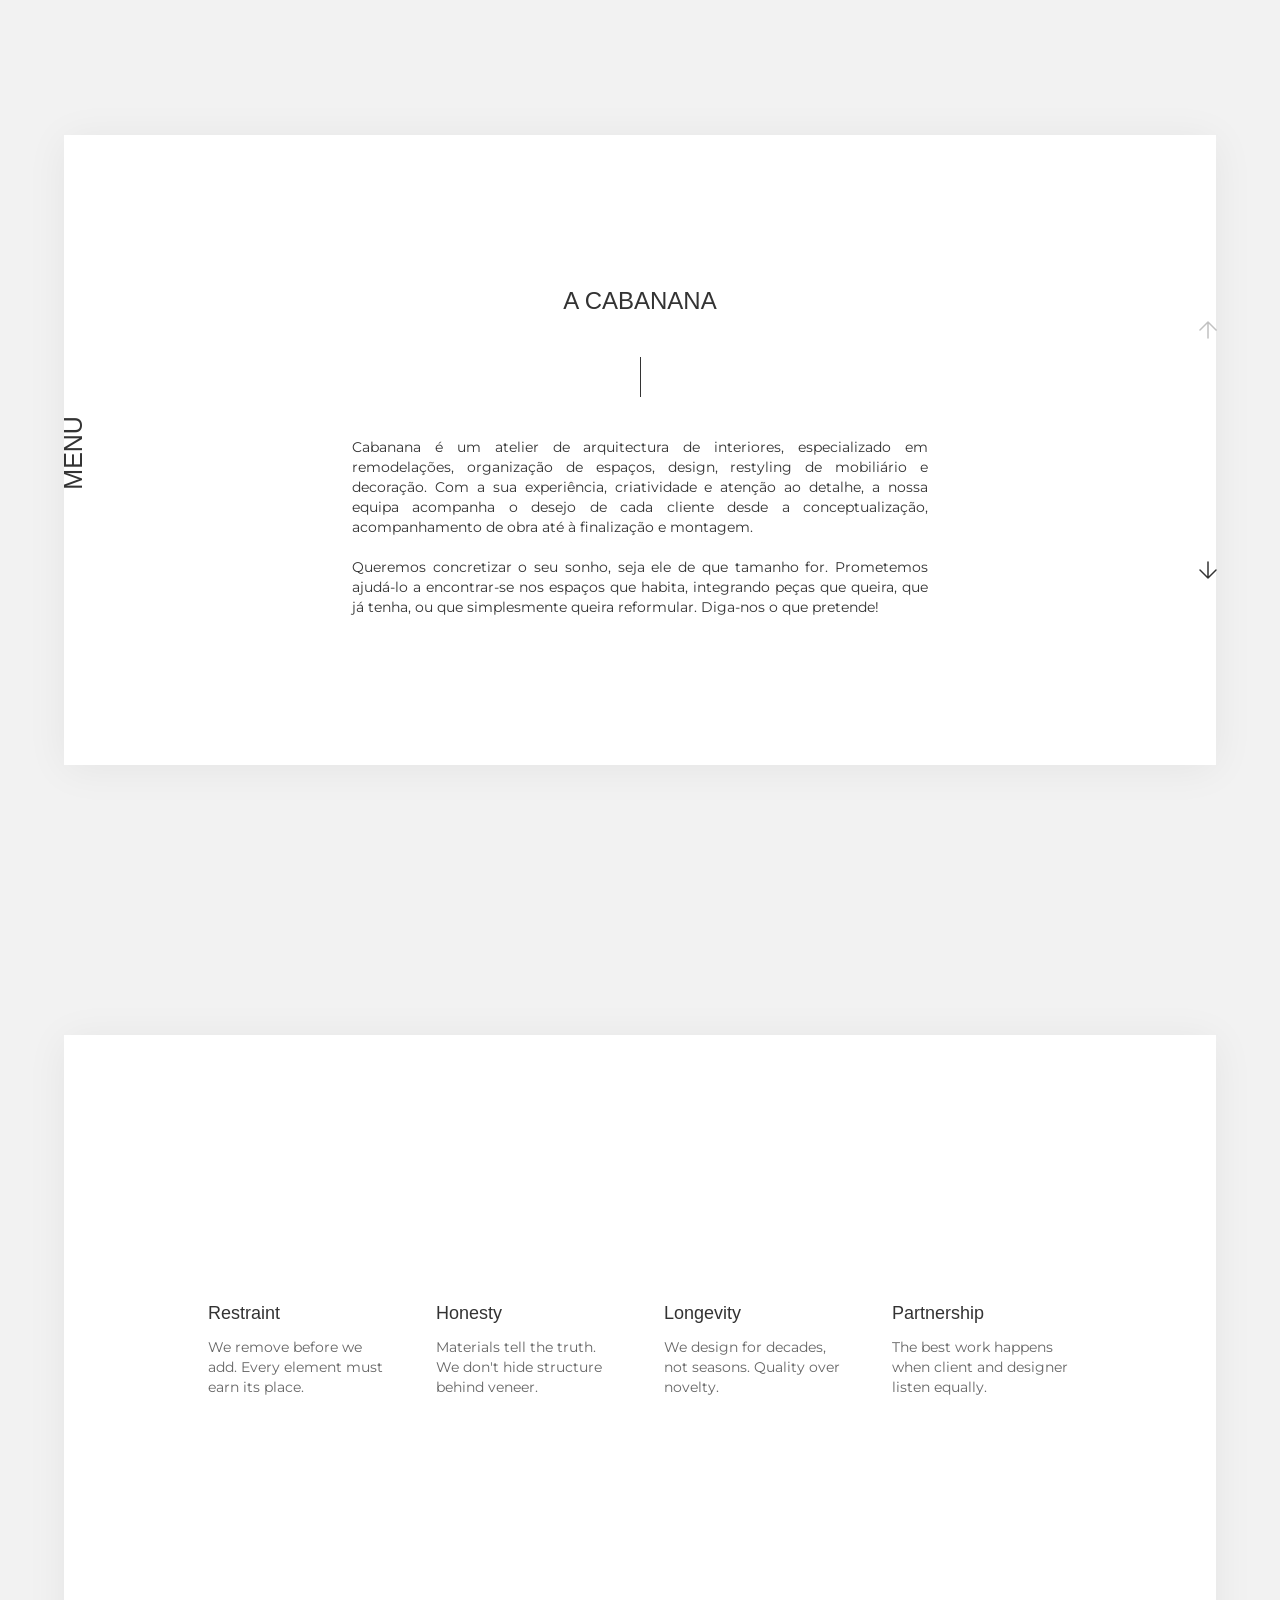
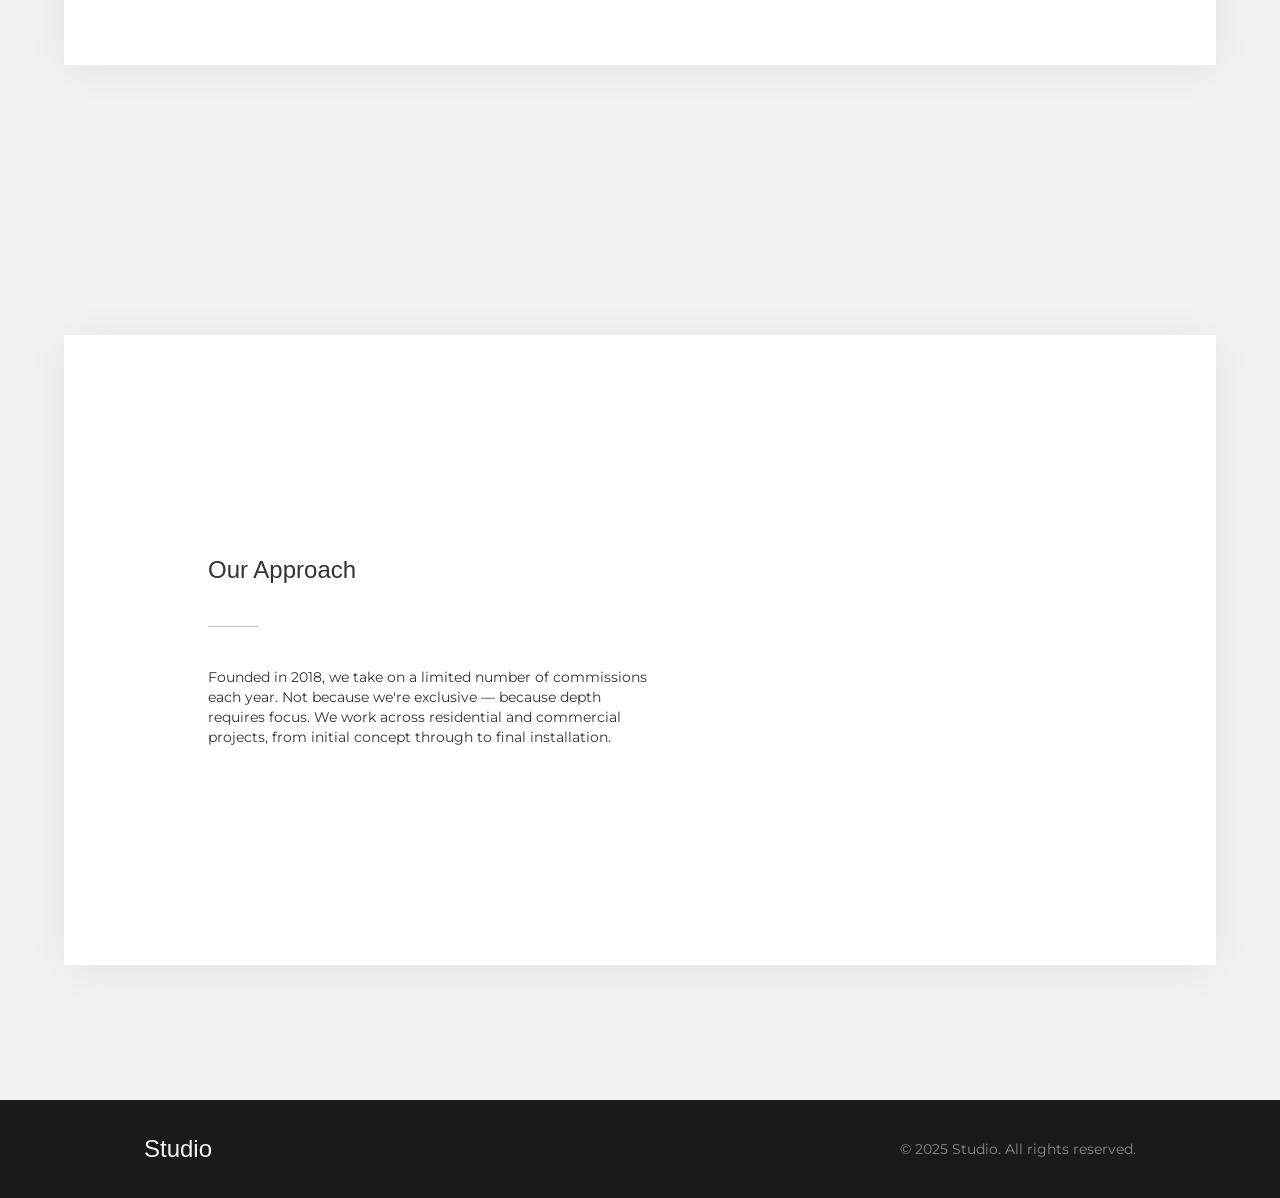
<file: studio-system/pages/about/index.html>
<!DOCTYPE html>
<html lang="en">
<head>
  <meta charset="UTF-8">
  <meta name="viewport" content="width=device-width, initial-scale=1.0">
  <title>About — Studio</title>
  <meta name="description" content="Architecture and interior design studio.">
  <link rel="stylesheet" href="../../tokens/tokens.css">
  <link rel="stylesheet" href="../../tokens/fonts.css">
  <link rel="stylesheet" href="../../components/nav-sidebar/nav-sidebar.css">
  <link rel="stylesheet" href="../../components/nav-sidebar/menu-overlay.css">
  <link rel="stylesheet" href="../../components/section/section.css">
  <link rel="stylesheet" href="about.css">
</head>
<body>

  <!-- ── Left Sidebar: MENU rotated text ─────── -->
  <div class="nav-sidebar nav-sidebar--left" id="nav-left">
    <div class="nav-sidebar__menu-text" id="menu-trigger" role="button" tabindex="0">MENU</div>
  </div>

  <!-- ── Right Sidebar: Up/down chevrons ────── -->
  <div class="nav-sidebar nav-sidebar--right" id="nav-right">
    <button class="nav-arrow nav-arrow--up" id="scroll-up" aria-label="Previous">
      <svg width="40" height="40" viewBox="0 0 40 40" fill="none">
        <path d="M20 12L20 28M12 20L20 12L28 20" stroke="currentColor" stroke-width="1.5" stroke-linecap="round" stroke-linejoin="round"/>
      </svg>
    </button>
    <div class="nav-sidebar__divider"></div>
    <button class="nav-arrow nav-arrow--down" id="scroll-down" aria-label="Next">
      <svg width="40" height="40" viewBox="0 0 40 40" fill="none">
        <path d="M20 28L20 12M12 20L20 28L28 20" stroke="currentColor" stroke-width="1.5" stroke-linecap="round" stroke-linejoin="round"/>
      </svg>
    </button>
  </div>

  <!-- ── Menu Overlay ──────────────── -->
  <div class="menu-overlay" id="menu-overlay" aria-hidden="true">
    <button class="menu-overlay__close" id="menu-close" aria-label="Close menu">
      <svg width="50" height="50" viewBox="0 0 50 50" fill="none">
        <path d="M10 10L40 40M40 10L10 40" stroke="#F4F4F4" stroke-width="1.5"/>
      </svg>
    </button>
    <nav class="menu-overlay__nav">
      <a href="/pages/about/" class="menu-overlay__link">SOBRE NÓS</a>
      <a href="/pages/project/" class="menu-overlay__link">PROJETOS</a>
      <a href="/pages/services/" class="menu-overlay__link">UPCYCLING</a>
      <a href="/pages/contact/" class="menu-overlay__link">CONTACTO</a>
    </nav>
    <div class="menu-overlay__social">
      <a href="mailto:atelier@studio.com" class="menu-overlay__social-link">
        <svg width="70" height="70" viewBox="0 0 70 70" fill="none"><rect x="15" y="15" width="40" height="40" stroke="#F4F4F4" stroke-width="1.5" fill="none"/></svg>
      </a>
      <a href="#" class="menu-overlay__social-link">
        <svg width="75" height="75" viewBox="0 0 75 75" fill="none"><rect x="15" y="15" width="45" height="45" stroke="#F4F4F4" stroke-width="1.5" fill="none"/></svg>
      </a>
      <a href="#" class="menu-overlay__social-link">
        <svg width="70" height="70" viewBox="0 0 70 70" fill="none"><rect x="15" y="15" width="40" height="40" stroke="#F4F4F4" stroke-width="1.5" fill="none"/></svg>
      </a>
    </div>
  </div>

  <!-- ── About Hero ─── Text-only centered white box -->
  <section class="section section--about" id="About">
    <div class="section__white-box about__white-box">
      <h1 class="about__heading">A CABANANA</h1>
      <div class="about__divider"></div>
      <p class="about__text">
        Cabanana é um atelier de arquitectura de interiores, especializado em remodelações,
        organização de espaços, design, restyling de mobiliário e decoração. Com a sua
        experiência, criatividade e atenção ao detalhe, a nossa equipa acompanha o desejo
        de cada cliente desde a conceptualização, acompanhamento de obra até à finalização
        e montagem.<br><br>
        Queremos concretizar o seu sonho, seja ele de que tamanho for. Prometemos ajudá-lo
        a encontrar-se nos espaços que habita, integrando peças que queira, que já tenha, ou
        que simplesmente queira reformular. Diga-nos o que pretende!
      </p>
    </div>
  </section>

  <!-- ── Values Section ─── 4-column grid in white box -->
  <section class="section section--values" id="Values">
    <div class="section__white-box values__white-box">
      <div class="values__grid">
        <div class="values__item">
          <h2 class="values__title">Restraint</h2>
          <p class="values__desc">We remove before we add. Every element must earn its place.</p>
        </div>
        <div class="values__item">
          <h2 class="values__title">Honesty</h2>
          <p class="values__desc">Materials tell the truth. We don't hide structure behind veneer.</p>
        </div>
        <div class="values__item">
          <h2 class="values__title">Longevity</h2>
          <p class="values__desc">We design for decades, not seasons. Quality over novelty.</p>
        </div>
        <div class="values__item">
          <h2 class="values__title">Partnership</h2>
          <p class="values__desc">The best work happens when client and designer listen equally.</p>
        </div>
      </div>
    </div>
  </section>

  <!-- ── Studio Approach ─── -->
  <section class="section section--studio" id="Studio">
    <div class="section__white-box studio__white-box">
      <h1 class="studio__heading">Our Approach</h1>
      <div class="studio__divider"></div>
      <p class="studio__text">
        Founded in 2018, we take on a limited number of commissions each year.
        Not because we're exclusive — because depth requires focus. We work
        across residential and commercial projects, from initial concept through
        to final installation.
      </p>
    </div>
  </section>

  <footer class="site-footer">
    <p class="site-footer__brand">Studio</p>
    <p class="site-footer__copy">© 2025 Studio. All rights reserved.</p>
  </footer>

  <script type="module">
    import NavSidebar from '../../components/nav-sidebar/nav-sidebar.js';
    const sidebar = new NavSidebar();
  </script>
</body>
</html>
</file>
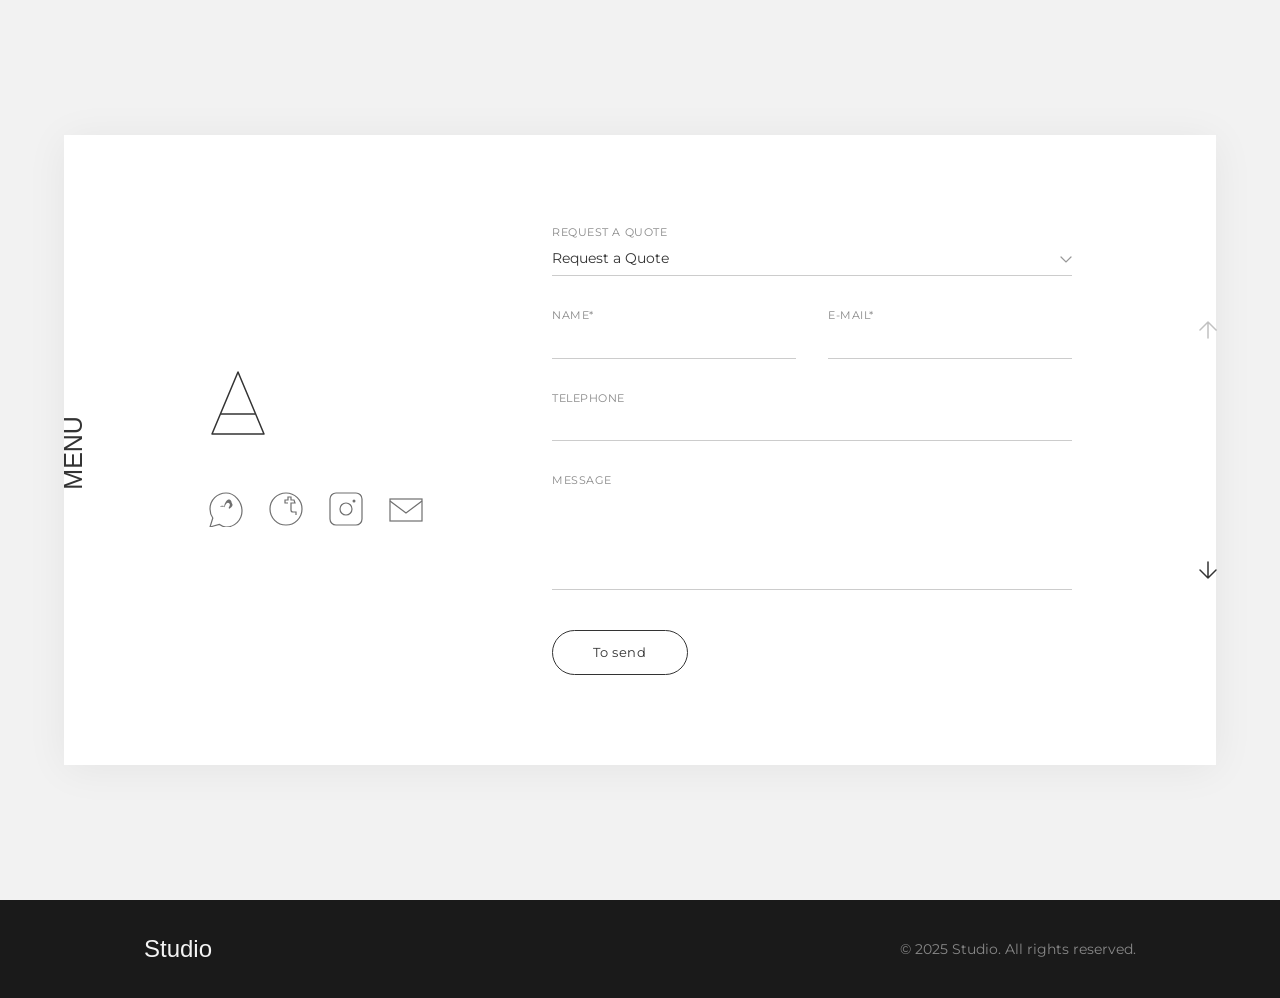
<file: studio-system/pages/contact/index.html>
<!DOCTYPE html>
<html lang="en">
<head>
  <meta charset="UTF-8">
  <meta name="viewport" content="width=device-width, initial-scale=1.0">
  <title>Contact — Studio</title>
  <meta name="description" content="Get in touch with Studio.">
  <link rel="stylesheet" href="../../tokens/tokens.css">
  <link rel="stylesheet" href="../../tokens/fonts.css">
  <link rel="stylesheet" href="../../components/nav-sidebar/nav-sidebar.css">
  <link rel="stylesheet" href="../../components/nav-sidebar/menu-overlay.css">
  <link rel="stylesheet" href="../../components/section/section.css">
  <link rel="stylesheet" href="contact.css">
</head>
<body>

  <!-- ── Left Sidebar: MENU rotated text ─────── -->
  <div class="nav-sidebar nav-sidebar--left" id="nav-left">
    <div class="nav-sidebar__menu-text" id="menu-trigger" role="button" tabindex="0">MENU</div>
  </div>

  <!-- ── Right Sidebar: Up/down chevrons ────── -->
  <div class="nav-sidebar nav-sidebar--right" id="nav-right">
    <button class="nav-arrow nav-arrow--up" id="scroll-up" aria-label="Previous">
      <svg width="40" height="40" viewBox="0 0 40 40" fill="none">
        <path d="M20 12L20 28M12 20L20 12L28 20" stroke="currentColor" stroke-width="1.5" stroke-linecap="round" stroke-linejoin="round"/>
      </svg>
    </button>
    <div class="nav-sidebar__divider"></div>
    <button class="nav-arrow nav-arrow--down" id="scroll-down" aria-label="Next">
      <svg width="40" height="40" viewBox="0 0 40 40" fill="none">
        <path d="M20 28L20 12M12 20L20 28L28 20" stroke="currentColor" stroke-width="1.5" stroke-linecap="round" stroke-linejoin="round"/>
      </svg>
    </button>
  </div>

  <!-- ── Menu Overlay ──────────────── -->
  <div class="menu-overlay" id="menu-overlay" aria-hidden="true">
    <button class="menu-overlay__close" id="menu-close" aria-label="Close menu">
      <svg width="50" height="50" viewBox="0 0 50 50" fill="none">
        <path d="M10 10L40 40M40 10L10 40" stroke="#F4F4F4" stroke-width="1.5"/>
      </svg>
    </button>
    <nav class="menu-overlay__nav">
      <a href="/pages/about/" class="menu-overlay__link">SOBRE NÓS</a>
      <a href="/pages/project/" class="menu-overlay__link">PROJETOS</a>
      <a href="/pages/services/" class="menu-overlay__link">UPCYCLING</a>
      <a href="/pages/contact/" class="menu-overlay__link">CONTACTO</a>
    </nav>
    <div class="menu-overlay__social">
      <a href="mailto:atelier@studio.com" class="menu-overlay__social-link">
        <svg width="70" height="70" viewBox="0 0 70 70" fill="none"><rect x="15" y="15" width="40" height="40" stroke="#F4F4F4" stroke-width="1.5" fill="none"/></svg>
      </a>
      <a href="#" class="menu-overlay__social-link">
        <svg width="75" height="75" viewBox="0 0 75 75" fill="none"><rect x="15" y="15" width="45" height="45" stroke="#F4F4F4" stroke-width="1.5" fill="none"/></svg>
      </a>
      <a href="#" class="menu-overlay__social-link">
        <svg width="70" height="70" viewBox="0 0 70 70" fill="none"><rect x="15" y="15" width="40" height="40" stroke="#F4F4F4" stroke-width="1.5" fill="none"/></svg>
      </a>
    </div>
  </div>

  <!-- ── Contact Section ─── Two-column white box -->
  <section class="section section--contact" id="Contact">
    <div class="section__white-box contact__white-box">

      <!-- LEFT COLUMN: Logo + social icons -->
      <div class="contact__left">
        <!-- Geometric "A" logo -->
        <div class="contact__logo">
          <svg width="60" height="70" viewBox="0 0 60 70" fill="none" xmlns="http://www.w3.org/2000/svg">
            <!-- Triangle / A shape -->
            <path d="M30 4 L56 66 H4 Z" stroke="#333333" stroke-width="1.5" fill="none" stroke-linejoin="round"/>
            <!-- Crossbar -->
            <line x1="13" y1="46" x2="47" y2="46" stroke="#333333" stroke-width="1.5"/>
          </svg>
        </div>
        <!-- Social icons -->
        <div class="contact__social">
          <a href="https://wa.me/351916411167" class="contact__social-link" aria-label="WhatsApp">
            <svg width="36" height="36" viewBox="0 0 36 36" fill="none">
              <path d="M18 2C9.16 2 2 9.16 2 18c0 3.3 1 6.4 2.8 9L2 36l9.2-2.7C13.6 35 15.7 36 18 36c8.84 0 16-7.16 16-16S26.84 2 18 2z" stroke="#333333" stroke-width="1.2" fill="none"/>
              <path d="M12 16c.6-1 2.4-1.6 3.6-1 .6.4 1 1.4 1 1.4s.4-2.6 1.8-4c1.2-1 2.6-.6 3.2.4.4.6.4 1.8-.4 3-.6.8-.6 1.4-.2 1.8.4.4.8-.2 1.6-.8 1.2-1 1.6-1.8 1.8-2.4.2-.4.2-.8 0-1.2-.2-.4-1-2-1-2.8-.2-.6-.8-1.2-1.4-1.6-.6-.4-1.2-.4-1.6-.2-.6.2-1.8.8-2.8 2.6-1.2 2-1.2 2.8-1.2 3 0 .4-.2 1-.8 1.4-.6.6-1 .4-1.4 0z" fill="#333333"/>
            </svg>
          </a>
          <a href="https://www.facebook.com/cabanana.atelier" class="contact__social-link" aria-label="Facebook">
            <svg width="36" height="36" viewBox="0 0 36 36" fill="none">
              <path d="M18 2C9.16 2 2 9.16 2 18s7.16 16 16 16 16-7.16 16-16S26.84 2 18 2z" stroke="#333333" stroke-width="1.2" fill="none"/>
              <path d="M20 12h-3v-3h3V6h3v3h3l1 3h-4v7c0 1 1 2 2 2h3v3" stroke="#333333" stroke-width="1.2" fill="none"/>
            </svg>
          </a>
          <a href="https://www.instagram.com/cabanana.atelier/" class="contact__social-link" aria-label="Instagram">
            <svg width="36" height="36" viewBox="0 0 36 36" fill="none">
              <rect x="2" y="2" width="32" height="32" rx="6" stroke="#333333" stroke-width="1.2" fill="none"/>
              <circle cx="18" cy="18" r="6" stroke="#333333" stroke-width="1.2" fill="none"/>
              <circle cx="26" cy="10" r="1.5" fill="#333333"/>
            </svg>
          </a>
          <a href="mailto:atelier@studio.com" class="contact__social-link" aria-label="Email">
            <svg width="36" height="36" viewBox="0 0 36 36" fill="none">
              <rect x="2" y="8" width="32" height="22" stroke="#333333" stroke-width="1.2" fill="none"/>
              <path d="M2 10 L18 22 L34 10" stroke="#333333" stroke-width="1.2" fill="none"/>
            </svg>
          </a>
        </div>
      </div>

      <!-- RIGHT COLUMN: Contact form -->
      <div class="contact__right">
        <form class="contact__form" id="contact-form" novalidate>

          <!-- 1. Dropdown: Request a Quote -->
          <div class="form-field form-field--select">
            <label class="form-field__label" for="request-type">Request a Quote</label>
            <div class="form-field__select-wrap">
              <select class="form-field__select" id="request-type" name="request-type">
                <option value="">Request a Quote</option>
                <option value="interior">Interior Design</option>
                <option value="space">Space Planning</option>
                <option value="lighting">Lighting Design</option>
                <option value="other">Other</option>
              </select>
              <svg class="form-field__chevron" width="12" height="8" viewBox="0 0 12 8" fill="none">
                <path d="M1 1L6 6L11 1" stroke="#333333" stroke-width="1.2" stroke-linecap="round"/>
              </svg>
            </div>
          </div>

          <!-- 2. Row: Name + E-mail -->
          <div class="form-row">
            <div class="form-field">
              <label class="form-field__label" for="name">Name*</label>
              <input class="form-field__input" type="text" id="name" name="name" required>
            </div>
            <div class="form-field">
              <label class="form-field__label" for="email">E-mail*</label>
              <input class="form-field__input" type="email" id="email" name="email" required>
            </div>
          </div>

          <!-- 3. Full width: Telephone -->
          <div class="form-field">
            <label class="form-field__label" for="telephone">Telephone</label>
            <input class="form-field__input" type="tel" id="telephone" name="telephone">
          </div>

          <!-- 4. Full width: Message -->
          <div class="form-field form-field--textarea">
            <label class="form-field__label" for="message">Message</label>
            <textarea class="form-field__input form-field__textarea" id="message" name="message" rows="4"></textarea>
          </div>

          <!-- 5. Pill ghost button -->
          <div class="form-field form-field--submit">
            <button type="submit" class="form-submit">To send</button>
          </div>

        </form>
      </div>

    </div>
  </section>

  <footer class="site-footer">
    <p class="site-footer__brand">Studio</p>
    <p class="site-footer__copy">© 2025 Studio. All rights reserved.</p>
  </footer>

  <script type="module">
    import NavSidebar from '../../components/nav-sidebar/nav-sidebar.js';
    const sidebar = new NavSidebar();

    // Form validation feedback
    const form = document.getElementById('contact-form');
    form?.addEventListener('submit', (e) => {
      e.preventDefault();
      const required = form.querySelectorAll('[required]');
      let valid = true;
      required.forEach(field => {
        if (!field.value.trim()) {
          field.classList.add('is-error');
          valid = false;
        } else {
          field.classList.remove('is-error');
        }
      });
      if (valid) {
        form.querySelector('.form-submit').textContent = 'Sent!';
        form.querySelector('.form-submit').classList.add('is-sent');
      }
    });
  </script>
</body>
</html>
</file>
<file: studio-system/tokens/tokens.css>
/* ============================================
   STUDIO SYSTEM — Design Tokens
   Match: cabanana.pt (live site forensic analysis)
   ============================================ */

:root {
  /* ── Colors (from live CSS inspection) ─── */
  --color-bg:           #F4F4F4;
  --color-bg-alt:       #EDEDED;
  --color-surface:      #FFFFFF;
  --color-text:         #333333;
  --color-text-muted:   #666666;
  --color-border:       #E0E0E0;
  --color-dark:         #1A1A1A;
  --color-dark-text:    #F4F4F4;
  --color-error:        #CC3333;
  --color-accent:       #333333;

  /* ── Typography ─────────────────────────── */
  /* Montserrat: body + nav links */
  --font-primary: 'Montserrat', sans-serif;
  /* Kiona: large display headings */
  --font-display: 'Kiona', sans-serif;

  --text-xs:   0.75rem;
  --text-sm:   0.875rem;
  --text-base: 0.875rem;   /* 14px — matches cabanana body */
  --text-lg:   1rem;
  --text-xl:   1.5rem;     /* 24px — project titles */
  --text-2xl:  1.75rem;    /* 28px */
  --text-3xl:  1.5rem;     /* 24px — main h1 */
  --text-4xl:  1.875rem;   /* 30px — Kiona display text */

  --leading-tight:  1.2;
  --leading-snug:    1.3;
  --leading-normal:  1.43;  /* matches cabanana 20px/14px */
  --leading-loose:   1.6;

  --tracking-tight:   -0.02em;
  --tracking-normal:   0;
  --tracking-wide:     0.05em;
  --tracking-widest:   0.1em;

  /* ── Spacing ────────────────────────────── */
  --space-1:  0.25rem;
  --space-2:  0.5rem;
  --space-3:  0.75rem;
  --space-4:  1rem;
  --space-6:  1.5rem;
  --space-8:  2rem;
  --space-12: 3rem;
  --space-16: 4rem;
  --space-20: 5rem;
  --space-24: 6rem;

  /* ── Radius ─────────────────────────────── */
  --radius-sm: 2px;
  --radius-md: 4px;

  /* ── Borders ────────────────────────────── */
  --border-width: 1px;
  --border: 1px solid var(--color-border);

  /* ── Shadows ────────────────────────────── */
  --shadow-sm: 0 2px 8px rgba(0,0,0,0.06);
  --shadow-md: 0 4px 20px rgba(0,0,0,0.08);

  /* ── Motion ────────────────────────────── */
  --ease-out: ease-out;
  --duration-fast: 200ms;
  --duration-base: 300ms;
  --duration-slow: 500ms;

  /* ── Layout ──────────────────────────────── */
  --header-height: auto;
  --max-width: 1440px;
}
</file>
<file: studio-system/tokens/fonts.css>
@import url('https://fonts.googleapis.com/css2?family=Kiona&family=Montserrat:wght@300;400;500;600;700&display=swap');

/* ============================================
   STUDIO SYSTEM — Base Styles
   ============================================ */

*, *::before, *::after {
  box-sizing: border-box;
  margin: 0;
  padding: 0;
}

html {
  scroll-behavior: smooth;
  -webkit-text-size-adjust: 100%;
}

body {
  font-family: var(--font-primary);
  font-size: var(--text-base); /* 14px matching cabanana */
  line-height: var(--leading-normal); /* 1.43 */
  color: var(--color-text);
  background-color: var(--color-bg);
  -webkit-font-smoothing: antialiased;
  -moz-osx-font-smoothing: grayscale;
}

img, video {
  max-width: 100%;
  height: auto;
  display: block;
}

a {
  color: inherit;
  text-decoration: none;
}

button {
  font: inherit;
  cursor: pointer;
  border: none;
  background: none;
}

ul, ol {
  list-style: none;
}

h1, h2, h3, h4, h5, h6 {
  font-family: var(--font-primary);
  font-weight: 400;
  line-height: var(--leading-tight);
}

/* ── Scrollbar ─────────────────────────────── */
::-webkit-scrollbar {
  width: 6px;
}
::-webkit-scrollbar-track {
  background: var(--color-bg-alt);
}
::-webkit-scrollbar-thumb {
  background: var(--color-accent);
  border-radius: var(--radius-full);
}

/* ── Selection ─────────────────────────────── */
::selection {
  background: var(--color-accent);
  color: var(--color-dark);
}

/* ── Focus ──────────────────────────────────── */
:focus-visible {
  outline: 2px solid var(--color-accent);
  outline-offset: 3px;
}

/* ── Utility ─────────────────────────────────── */
.sr-only {
  position: absolute;
  width: 1px;
  height: 1px;
  padding: 0;
  margin: -1px;
  overflow: hidden;
  clip: rect(0,0,0,0);
  border: 0;
}

.container {
  width: 100%;
  max-width: var(--content-width);
  margin: 0 auto;
  padding: 0 var(--space-8);
}

@media (max-width: 768px) {
  .container {
    padding: 0 var(--space-4);
  }
}

/* ── Scroll Animations ──────────────────────── */
.reveal {
  opacity: 0;
  transform: translateY(24px);
  transition: opacity var(--duration-slow) var(--ease-out),
              transform var(--duration-slow) var(--ease-out);
}

.reveal.is-visible {
  opacity: 1;
  transform: translateY(0);
}

/* ── Link Underline Animation ────────────────── */
.link-animated {
  position: relative;
  display: inline-block;
}
.link-animated::after {
  content: '';
  position: absolute;
  bottom: -2px;
  left: 0;
  width: 0;
  height: 1px;
  background: currentColor;
  transition: width var(--duration-base) var(--ease-out);
}
.link-animated:hover::after {
  width: 100%;
}
</file>
<file: studio-system/components/nav-sidebar/nav-sidebar.css>
/* ============================================
   STUDIO SYSTEM — Nav Sidebar
   Match: cabanana.pt .menu-selector + .nav-selectors
   Left: fixed MENU text (Kiona, matrix rotate -90°)
   Right: fixed scroll arrows (up/down, chevron style)
   ============================================ */

.nav-sidebar {
  position: fixed;
  top: 0;
  height: 900px;
  width: 144px;
  z-index: 100;
  pointer-events: none;
}

.nav-sidebar--left {
  left: 0;
  display: flex;
  align-items: center;
  justify-content: flex-start;
}

/* MENU text — Kiona, matrix(0,-1,1,0,0,0) = rotate -90° CCW
   Positioned at left:37px, top:435px (from cabanana forensics) */
.nav-sidebar__menu-text {
  font-family: var(--font-display);
  font-size: 25px;
  font-weight: 400;
  color: var(--color-text);
  transform: matrix(0, -1, 1, 0, 0, 0);
  pointer-events: auto;
  cursor: pointer;
  white-space: nowrap;
  position: absolute;
  left: 37px;
  top: 435px;
}

.nav-sidebar--left {
  position: fixed;
  left: 0;
  top: 0;
  width: 144px;
  height: 900px;
  background: transparent;
  z-index: 100;
  pointer-events: none;
}

.nav-sidebar--left .nav-sidebar__menu-text {
  pointer-events: auto;
}

/* Right sidebar — fixed right edge */
.nav-sidebar--right {
  right: 0;
  display: flex;
  flex-direction: column;
  justify-content: center;
  align-items: center;
  gap: 100px;
  padding: 120px 0;
}

/* Up arrow — opacity 0.3 (cabanana: up=0.3, down=1.0) */
.nav-arrow {
  width: 40px;
  height: 40px;
  display: flex;
  align-items: center;
  justify-content: center;
  color: var(--color-text);
  cursor: pointer;
  pointer-events: auto;
  transition: opacity var(--duration-fast) ease-out;
  background: none;
  border: none;
  padding: 0;
}

.nav-arrow--up {
  opacity: 0.3;
}

.nav-arrow--down {
  opacity: 1;
}

.nav-arrow:hover {
  opacity: 1;
}

/* Scroll arrows — chevron SVG, thin stroke style matching cabanana */
.nav-arrow svg {
  width: 40px;
  height: 40px;
}

/* Arrows NOT a button — just clickable elements */
#scroll-up, #scroll-down {
  background: none;
  border: none;
  padding: 0;
}

@media (max-width: 768px) {
  .nav-sidebar {
    width: 80px;
  }
  .nav-sidebar__menu-text {
    font-size: 18px;
    left: 24px;
  }
}
</file>
<file: studio-system/components/nav-sidebar/menu-overlay.css>
/* ============================================
   STUDIO SYSTEM — Menu Overlay
   Match: cabanana.pt .menu_popup
   Semi-transparent dark overlay, vertical link stack
   ============================================ */

.menu-overlay {
  position: fixed;
  inset: 0;
  z-index: 1000;
  background: rgba(51, 51, 51, 0.45);
  display: flex;
  flex-direction: column;
  justify-content: center;
  opacity: 0;
  visibility: hidden;
  transition: opacity var(--duration-base) ease-out,
              visibility var(--duration-base);
}

.menu-overlay.is-open {
  opacity: 1;
  visibility: visible;
}

/* Close button — top right */
.menu-overlay__close {
  position: absolute;
  top: 0;
  right: 0;
  width: 75px;
  height: 75px;
  display: flex;
  align-items: center;
  justify-content: center;
  cursor: pointer;
  background: none;
  border: none;
  padding: 0;
  z-index: 10;
}

.menu-overlay__close svg {
  display: block;
}

/* Nav links — vertical column, Montserrat, large, slide in from left */
.menu-overlay__nav {
  display: flex;
  flex-direction: column;
  padding: 80px 144px;
  gap: 40px;
}

.menu-overlay__link {
  font-family: var(--font-primary);
  font-size: 14px;
  font-weight: 400;
  color: #F4F4F4;
  text-decoration: none;
  letter-spacing: 2px;
  /* Slide in from left on open */
  transform: translateX(-100px);
  opacity: 0;
  transition: color var(--duration-fast) ease-out,
              transform var(--duration-slow) ease-out,
              opacity var(--duration-slow) ease-out;
}

.menu-overlay.is-open .menu-overlay__link {
  transform: translateX(0);
  opacity: 1;
}

.menu-overlay.is-open .menu-overlay__link:nth-child(1) { transition-delay: 0ms; }
.menu-overlay.is-open .menu-overlay__link:nth-child(2) { transition-delay: 60ms; }
.menu-overlay.is-open .menu-overlay__link:nth-child(3) { transition-delay: 120ms; }
.menu-overlay.is-open .menu-overlay__link:nth-child(4) { transition-delay: 180ms; }

.menu-overlay__link:hover {
  color: rgba(244, 244, 244, 0.5);
}

/* Social links — bottom left, monochrome icons */
.menu-overlay__social {
  position: absolute;
  bottom: 80px;
  left: 144px;
  display: flex;
  gap: 40px;
}

.menu-overlay__social-link {
  display: block;
  opacity: 0.6;
  transition: opacity var(--duration-fast) ease-out;
}

.menu-overlay__social-link:hover {
  opacity: 1;
}

@media (max-width: 768px) {
  .menu-overlay__nav {
    padding: 80px 40px;
    gap: 32px;
  }
  .menu-overlay__link {
    font-size: 13px;
  }
  .menu-overlay__social {
    left: 40px;
    bottom: 40px;
  }
}
</file>
<file: studio-system/components/section/section.css>
/* ============================================
   STUDIO SYSTEM — Page Section
   Match: cabanana.pt canonical layout
   - Body bg: #F2F2F2 (grey outer shell)
   - Sections: transparent, 900px tall
   - White box: 1152×630 centered inside each section
   - Left sidebar: 144px margin with rotated MENU text
   - Right sidebar: 144px margin with up/down chevrons
   ============================================ */

/* Body/page — grey outer shell (cabanana.pt body bg) */
html, body {
  background-color: #F2F2F2;
}

.section {
  width: 100%;
  max-width: 1440px;
  margin: 0 auto;
  min-height: 900px;
  position: relative;
  display: flex;
  flex-direction: column;
  align-items: center;
  justify-content: center;
  background: transparent;
  padding: 0;
}

/* White container — centered, 1152×630, subtle shadow
   Centered in 1440 viewport = 144px left/right margins */
.section__white-box {
  width: 1152px;
  height: 630px;
  max-width: 100%;
  background: #FFFFFF;
  box-shadow: 0 4px 40px rgba(0, 0, 0, 0.06);
  position: relative;
  overflow: hidden;
  margin: 0 auto;
}

/* Site footer */
.site-footer {
  width: 100%;
  max-width: 1440px;
  margin: 0 auto;
  padding: 32px 144px;
  display: flex;
  justify-content: space-between;
  align-items: center;
  background: var(--color-dark, #1A1A1A);
  color: var(--color-dark-text, #F4F4F4);
}

.site-footer__brand {
  font-family: var(--font-display);
  font-size: 1.5rem;
  color: var(--color-dark-text, #F4F4F4);
}

.site-footer__copy {
  font-family: var(--font-primary);
  font-size: var(--text-sm, 0.875rem);
  color: var(--color-dark-text, #F4F4F4);
  opacity: 0.5;
}

@media (max-width: 1024px) {
  .section__white-box {
    width: 100%;
    padding: 0 24px;
    height: auto;
    min-height: 500px;
  }
}

@media (max-width: 768px) {
  .section__white-box {
    width: 100%;
    height: auto;
    min-height: 400px;
    box-shadow: none;
  }
  .site-footer {
    padding: 24px;
    flex-direction: column;
    gap: 16px;
  }
}
</file>
<file: studio-system/pages/about/about.css>
/* ============================================
   STUDIO SYSTEM — About Page
   Match: cabanana.pt canonical layout
   - Grey outer bg (#F2F2F2)
   - White centered containers (1152×630)
   ============================================ */

/* About white box — centered text */
.section--about {
  height: 900px;
  justify-content: center;
}

.about__white-box {
  width: 1152px;
  height: 630px;
  max-width: 100%;
  background: #FFFFFF;
  box-shadow: 0 4px 40px rgba(0, 0, 0, 0.06);
  display: flex;
  flex-direction: column;
  align-items: center;
  justify-content: center;
  padding: 80px 120px;
}

.about__heading {
  font-family: var(--font-display);
  font-size: 24px;
  font-weight: 400;
  color: var(--color-text);
  text-align: center;
  margin: 0 0 40px 0;
  letter-spacing: normal;
  line-height: 33px;
}

.about__divider {
  width: 1px;
  height: 40px;
  background: var(--color-text);
  margin: 0 0 40px 0;
}

.about__text {
  font-family: var(--font-primary);
  font-size: 14px;
  color: var(--color-text);
  text-align: justify;
  line-height: 20px;
  max-width: 576px;
  margin: 0;
}

/* Values white box */
.section--values {
  height: 900px;
  justify-content: center;
}

.values__white-box {
  width: 1152px;
  height: 630px;
  max-width: 100%;
  background: #FFFFFF;
  box-shadow: 0 4px 40px rgba(0, 0, 0, 0.06);
  padding: 80px 144px;
  display: flex;
  align-items: center;
}

.values__grid {
  display: grid;
  grid-template-columns: repeat(4, 1fr);
  gap: 48px;
  width: 100%;
}

.values__item {
  display: flex;
  flex-direction: column;
  gap: 12px;
}

.values__title {
  font-family: var(--font-display);
  font-size: 18px;
  font-weight: 400;
  color: var(--color-text);
}

.values__desc {
  font-family: var(--font-primary);
  font-size: var(--text-base, 0.875rem);
  line-height: var(--leading-normal, 1.43);
  color: var(--color-text-muted, #666666);
}

/* Studio white box */
.section--studio {
  height: 900px;
  justify-content: center;
}

.studio__white-box {
  width: 1152px;
  height: 630px;
  max-width: 100%;
  background: #FFFFFF;
  box-shadow: 0 4px 40px rgba(0, 0, 0, 0.06);
  display: flex;
  flex-direction: column;
  align-items: flex-start;
  justify-content: center;
  padding: 80px 144px;
}

.studio__heading {
  font-family: var(--font-display);
  font-size: 24px;
  font-weight: 400;
  color: var(--color-text);
  margin: 0 360px 40px 0;
  letter-spacing: normal;
  line-height: 33px;
}

.studio__divider {
  width: 50px;
  height: 1px;
  background: var(--color-text);
  margin: 0 0 40px 0;
  opacity: 0.3;
}

.studio__text {
  font-family: var(--font-primary);
  font-size: var(--text-base, 0.875rem);
  line-height: var(--leading-normal, 1.43);
  color: var(--color-text);
  max-width: 50ch;
  margin: 0;
}

@media (max-width: 1024px) {
  .about__white-box,
  .values__white-box,
  .studio__white-box {
    width: 100%;
    height: auto;
    min-height: 400px;
    box-shadow: none;
  }
  .values__grid {
    grid-template-columns: repeat(2, 1fr);
  }
}

@media (max-width: 768px) {
  .section--about,
  .section--values,
  .section--studio {
    height: auto;
    min-height: 600px;
    padding: 60px 0;
  }
  .about__white-box,
  .values__white-box,
  .studio__white-box {
    width: 100%;
    height: auto;
    min-height: 300px;
    padding: 48px 24px;
    box-shadow: none;
  }
  .about__heading,
  .studio__heading {
    margin-right: 0;
  }
  .values__grid {
    grid-template-columns: 1fr;
  }
}
</file>
<file: studio-system/pages/contact/contact.css>
/* ============================================
   STUDIO SYSTEM — Contact Page
   Match: cabanana.pt canonical layout
   - Grey outer bg (#F2F2F2)
   - White centered container (1152×630)
   - Two-column: logo/social LEFT, form RIGHT
   - Form fields: underline-only (no box borders)
   ============================================ */

.section--contact {
  height: 900px;
  justify-content: center;
}

.contact__white-box {
  width: 1152px;
  height: 630px;
  max-width: 100%;
  background: #FFFFFF;
  box-shadow: 0 4px 40px rgba(0, 0, 0, 0.06);
  display: flex;
  flex-direction: row;
  align-items: stretch;
  justify-content: center;
}

/* ── LEFT COLUMN: Logo + social ─────────────── */
.contact__left {
  display: flex;
  flex-direction: column;
  justify-content: center;
  align-items: flex-start;
  padding: 80px 64px 80px 144px;
  gap: 48px;
  flex-shrink: 0;
}

.contact__logo {
  display: block;
}

.contact__social {
  display: flex;
  gap: 24px;
  flex-wrap: wrap;
}

.contact__social-link {
  display: block;
  opacity: 0.7;
  transition: opacity var(--duration-fast) ease-out;
}

.contact__social-link:hover {
  opacity: 1;
}

/* ── RIGHT COLUMN: Form ──────────────────────── */
.contact__right {
  flex: 1;
  display: flex;
  flex-direction: column;
  justify-content: center;
  padding: 80px 144px 80px 64px;
  min-width: 0;
}

/* ── FORM FIELDS — underline only (no box borders) ── */
.contact__form {
  display: flex;
  flex-direction: column;
  gap: 32px;
  width: 100%;
  max-width: 560px;
}

.form-row {
  display: grid;
  grid-template-columns: 1fr 1fr;
  gap: 32px;
}

.form-field {
  display: flex;
  flex-direction: column;
  position: relative;
}

/* Label — small, above the bottom line */
.form-field__label {
  font-family: var(--font-primary);
  font-size: 11px;
  font-weight: 400;
  color: #888888;
  letter-spacing: 0.05em;
  text-transform: uppercase;
  margin-bottom: 8px;
  transition: color var(--duration-fast) ease-out;
}

/* Input — NO borders except bottom line */
.form-field__input {
  font-family: var(--font-primary);
  font-size: 14px;
  font-weight: 400;
  color: var(--color-text);
  background: transparent;
  border: none;
  border-bottom: 1px solid #CCCCCC;
  padding: 0 0 8px 0;
  outline: none;
  width: 100%;
  transition: border-color var(--duration-fast) ease-out;
  border-radius: 0;
  -webkit-appearance: none;
  appearance: none;
}

.form-field__input::placeholder {
  color: transparent;
}

.form-field__input:focus {
  border-bottom-color: var(--color-text);
  border-bottom-width: 1.5px;
}

.form-field__input.is-error {
  border-bottom-color: #CC3333;
}

/* Select field */
.form-field__select-wrap {
  position: relative;
  display: flex;
  align-items: center;
}

.form-field__select {
  font-family: var(--font-primary);
  font-size: 14px;
  font-weight: 400;
  color: var(--color-text);
  background: transparent;
  border: none;
  border-bottom: 1px solid #CCCCCC;
  padding: 0 24px 8px 0;
  outline: none;
  width: 100%;
  cursor: pointer;
  -webkit-appearance: none;
  appearance: none;
  transition: border-color var(--duration-fast) ease-out;
}

.form-field__select:focus {
  border-bottom-color: var(--color-text);
  border-bottom-width: 1.5px;
}

.form-field__chevron {
  position: absolute;
  right: 0;
  bottom: 12px;
  pointer-events: none;
  opacity: 0.5;
}

/* Textarea */
.form-field__textarea {
  resize: none;
  line-height: 1.5;
}

/* Focus label color change */
.form-field__input:focus + .form-field__label,
.form-field:focus-within .form-field__label {
  color: var(--color-text);
}

/* ── GHOST PILl BUTTON ──────────────────────── */
.form-field--submit {
  margin-top: 8px;
}

.form-submit {
  font-family: var(--font-primary);
  font-size: 13px;
  font-weight: 400;
  color: var(--color-text);
  background: transparent;
  border: 1px solid var(--color-text);
  border-radius: 30px;
  padding: 12px 40px;
  cursor: pointer;
  align-self: flex-start;
  letter-spacing: 0.05em;
  transition: background var(--duration-fast) ease-out,
              color var(--duration-fast) ease-out;
}

.form-submit:hover {
  background: rgba(51, 51, 51, 0.06);
}

.form-submit.is-sent {
  background: rgba(51, 51, 51, 0.08);
  border-color: #888888;
  color: #888888;
}

/* ── RESPONSIVE ──────────────────────────────── */
@media (max-width: 1024px) {
  .contact__white-box {
    width: 100%;
    height: auto;
    min-height: 500px;
    box-shadow: none;
    flex-direction: column;
  }
  .contact__left {
    padding: 60px 48px 32px;
    flex-direction: row;
    align-items: center;
    justify-content: flex-start;
    gap: 40px;
  }
  .contact__right {
    padding: 32px 48px 60px;
  }
  .contact__form {
    max-width: 100%;
  }
}

@media (max-width: 768px) {
  .section--contact {
    height: auto;
    min-height: 700px;
    padding: 60px 0;
  }
  .contact__white-box {
    flex-direction: column;
    width: 100%;
    height: auto;
    min-height: 600px;
    box-shadow: none;
  }
  .contact__left {
    flex-direction: column;
    align-items: flex-start;
    padding: 48px 24px 32px;
    gap: 32px;
  }
  .contact__right {
    padding: 0 24px 48px;
  }
  .form-row {
    grid-template-columns: 1fr;
    gap: 24px;
  }
  .contact__form {
    gap: 24px;
  }
}
</file>
